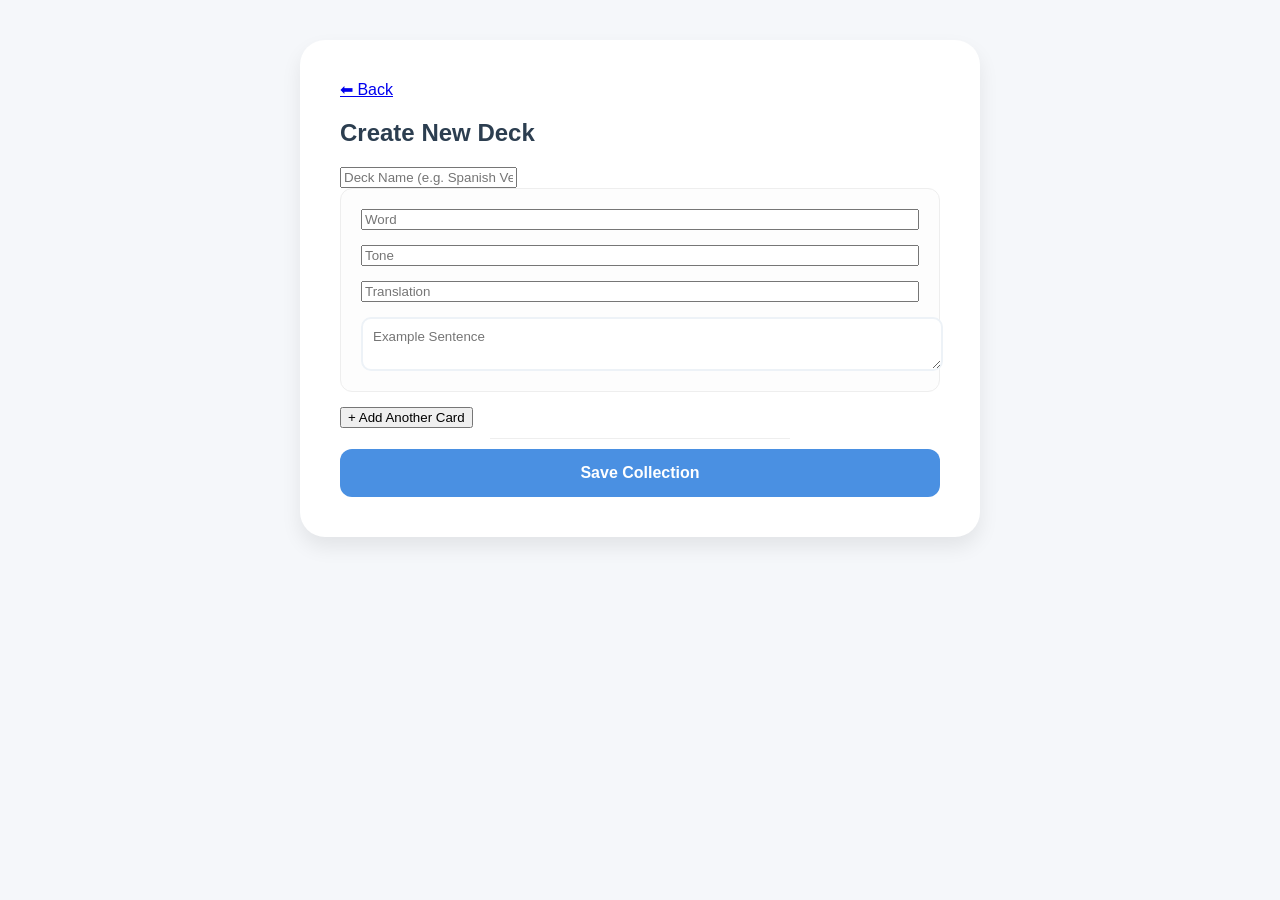
<file: templates/create.html>
<!DOCTYPE html>
<html>
<head>
    <title>Create Collection</title>
    <link rel="stylesheet" href="../static/style.css">
</head>
<body>
    <div class="form-container">
        <a href="/">⬅ Back</a>
        <h2>Create New Deck</h2>
        <form action="/create" method="POST">
            <input type="text" name="deck_name" placeholder="Deck Name (e.g. Spanish Verbs)" required class="main-input">
            
            <div id="card-inputs">
                <div class="card-input-group complex">
                    <input type="text" name="word[]" placeholder="Word" required>
                    <input type="text" name="tone[]" placeholder="Tone">
                    <input type="text" name="translation[]" placeholder="Translation" required>
                    <textarea name="example[]" placeholder="Example Sentence"></textarea>
                </div>
            </div>

            <button type="button" onclick="addMore()">+ Add Another Card</button>
            <hr>
            <button type="submit" class="btn-save">Save Collection</button>
        </form>
    </div>

    <script>
        function addMore() {
            const div = document.createElement('div');
            div.className = 'card-input-group complex';
            div.innerHTML = `
                <input type="text" name="word[]" placeholder="Word" required>
                <input type="text" name="tone[]" placeholder="Tone">
                <input type="text" name="translation[]" placeholder="Translation" required>
                <textarea name="example[]" placeholder="Example Sentence"></textarea>
            `;
            document.getElementById('card-inputs').appendChild(div);
        }
    </script>
</body>
</html>
</file>
<file: static/style.css>
:root {
    --primary: #4a90e2;
    --success: #2ecc71;
    --danger: #e74c3c;
    --bg: #f5f7fa;
    --text: #2c3e50;
    --card-shadow: 0 10px 20px rgba(0,0,0,0.08);
}

body {
    background-color: var(--bg);
    color: var(--text);
    font-family: 'Inter', -apple-system, BlinkMacSystemFont, sans-serif;
    margin: 0;
    display: flex;
    flex-direction: column;
    align-items: center;
    min-height: 100vh;
}

/* --- DASHBOARD LAYOUT --- */
.dashboard-container {
    width: 90%;
    max-width: 1200px;
    padding: 40px 20px;
}

h1 { font-weight: 800; font-size: 2rem; margin-bottom: 30px; text-align: left; }

.deck-grid {
    display: grid;
    grid-template-columns: repeat(auto-fill, minmax(280px, 1fr));
    gap: 25px;
    width: 100%;
}

.deck-card {
    background: white;
    padding: 25px;
    border-radius: 20px;
    box-shadow: var(--card-shadow);
    transition: transform 0.2s ease, box-shadow 0.2s ease;
    display: flex;
    flex-direction: column;
    justify-content: space-between;
    height: 180px;
    border: 1px solid rgba(0,0,0,0.05);
}

.deck-card:hover {
    transform: translateY(-5px);
    box-shadow: 0 15px 30px rgba(0,0,0,0.12);
}

.btn-main {
    background: var(--primary);
    color: white;
    padding: 14px 28px;
    text-decoration: none;
    border-radius: 12px;
    font-weight: 600;
    display: inline-block;
    margin-bottom: 30px;
}

.btn-study {
    background: var(--success);
    color: white;
    text-decoration: none;
    padding: 12px;
    border-radius: 10px;
    text-align: center;
    font-weight: 600;
}

/* --- STUDY VIEW (TACTILE ENGINE) --- */
#counter {
    margin-top: 20px;
    font-weight: bold;
    z-index: 100;
}
.study-page {
    display: flex;
    flex-direction: row;
    justify-content: space-between;
    height: 100vh;
    overflow: hidden;
    background-color: #f0f2f5;
}

.main-study-area {
    flex: 1;
    display: flex;
    flex-direction: column;
    align-items: center;
    justify-content: center;
}

/* SIDEBARS */
.sidebar {
    width: 200px;
    background: white;
    padding: 20px;
    box-shadow: 0 0 15px rgba(0,0,0,0.05);
    overflow-y: auto;
}

.sidebar h4 {
    border-bottom: 2px solid #eee;
    padding-bottom: 10px;
    margin-top: 0;
}

.sidebar ul {
    list-style: none;
    padding: 0;
}

.sidebar li {
    padding: 8px;
    border-bottom: 1px solid #f9f9f9;
    font-size: 0.9rem;
    color: #666;
}

.left-sidebar { border-right: 1px solid #ddd; }
.right-sidebar { border-left: 1px solid #ddd; }

.deck-container {
    position: relative;
    width: 320px;
    height: 450px;
    margin-top: 40px;
    perspective: 1000px; /* Essential for 3D */
}

.card-item {
    position: absolute;
    width: 100%;
    height: 100%;
    cursor: grab;
    z-index: 10;
    transition: transform 0.1s ease;
    user-select: none;          
    -webkit-user-select: none;  
    -moz-user-select: none;     
    -ms-user-select: none;
}

.card-inner {
    position: relative;
    width: 100%;
    height: 100%;
    text-align: center;
    transition: transform 0.6s cubic-bezier(0.4, 0, 0.2, 1);
    transform-style: preserve-3d; /* Keeps front and back together */
}

/* The Flip Trigger */
.is-flipped {
    transform: rotateY(180deg);
}

.card-face {
    position: absolute; /* STACKS FRONT AND BACK ON TOP OF EACH OTHER */
    width: 100%;
    height: 100%;
    backface-visibility: hidden; /* Hides the side you aren't looking at */
    display: flex;
    align-items: center;
    justify-content: center;
    padding: 30px;
    box-sizing: border-box;
    border-radius: 25px;
    background: white;
    font-size: 24px;
    box-shadow: 0 15px 35px rgba(0,0,0,0.1);
    user-select: none;          
    -webkit-user-select: none;
    -webkit-touch-callout: none;
}

.card-back {
    background: #f8fbff;
    color: var(--primary);
    transform: rotateY(180deg); /* Starts already turned around */
}

/* Styling for the Edit/Create Forms */
.card-input-group.complex {
    flex-direction: column;
    background: #fdfdfd;
    border: 1px solid #eee;
    padding: 20px;
}

.card-input-group.complex textarea {
    width: 100%;
    border: 2px solid #edf2f7;
    border-radius: 10px;
    padding: 10px;
    font-family: inherit;
    resize: vertical;
}

/* Styling for the Card Content */
.card-content-back {
    text-align: center;
    width: 100%;
}

.translation-line {
    font-size: 1.5rem;
    margin-bottom: 10px;
}

.tone-text {
    color: var(--primary);
    font-weight: 300;
    margin-right: 8px;
}

.example-text {
    font-style: italic;
    color: #666;
    font-size: 1rem;
    margin-top: 15px;
    line-height: 1.4;
}

hr {
    border: 0;
    border-top: 1px solid #eee;
    width: 50%;
    margin: 10px auto;
}

/* INDICATORS ON BOTH SIDES */
.swipe-indicator {
    position: absolute;
    top: 25px;
    padding: 8px 15px;
    border: 3px solid;
    border-radius: 10px;
    font-weight: 900;
    font-size: 18px;
    opacity: 0;
    z-index: 100; /* High z-index to stay on top */
    transition: opacity 0.2s;
    backface-visibility: hidden; /* Important so they don't show through the card incorrectly */
}

/* Redefine position for front and back separately if needed, 
   but since both faces are absolute, the same classes work on both. */
.left-indicator { left: 20px; color: #27ae60; border-color: #27ae60; transform: rotate(-15deg); }
.right-indicator { right: 20px; color: #e74c3c; border-color: #e74c3c; transform: rotate(15deg); }

/* Show indicators based on JS classes */
.swiping-left .left-indicator { opacity: 1; }
.swiping-right .right-indicator { opacity: 1; }

/* Background stack effect */
.card-shadow {
    position: absolute;
    width: 100%;
    height: 100%;
    background: #d1d8e0;
    border-radius: 25px;
    top: 10px;
    z-index: 1;
    transform: scale(0.96);
}

/* --- FORM STYLING --- */
.form-container {
    width: 90%;
    max-width: 600px;
    background: white;
    padding: 40px;
    border-radius: 25px;
    box-shadow: var(--card-shadow);
    margin: 40px 0;
}

.card-input-group {
    display: flex;
    gap: 15px;
    margin-bottom: 15px;
    background: #f9fafb;
    padding: 15px;
    border-radius: 12px;
}

.pronounce-btn {
    background-color: var(--primary);
    color: white;
    border: none;
    padding: 10px 20px;
    border-radius: 20px;
    font-size: 1rem;
    font-weight: bold;
    cursor: pointer;
    margin-top: 5px;
    margin-bottom: 15px;
    box-shadow: 0 4px 10px rgba(74, 144, 226, 0.2);
    transition: transform 0.1s ease, background-color 0.2s ease;
}

.pronounce-btn:hover {
    background-color: #357abd;
    transform: translateY(-2px);
}

.pronounce-btn:active {
    transform: translateY(1px);
}
/* Position the edit link in the top-right of the deck card */
.deck-card {
    position: relative; /* Essential for the absolute link below */
}

.edit-link {
    position: absolute;
    top: 15px;
    text-decoration: none;
    font-size: 0.8rem;
    color: #95a5a6;
    font-weight: bold;
    transition: color 0.2s;
}

.edit-link:hover {
    color: var(--primary);
}

/* Form extras */
.btn-add {
    background: #f0f2f5;
    border: 2px dashed #cbd5e0;
    padding: 10px;
    width: 100%;
    border-radius: 10px;
    cursor: pointer;
    margin-bottom: 20px;
    font-weight: 600;
}

.btn-add:hover {
    background: #edf2f7;
}

.btn-save {
    background: var(--primary);
    color: white;
    border: none;
    padding: 15px;
    border-radius: 12px;
    width: 100%;
    font-size: 1rem;
    font-weight: bold;
    cursor: pointer;
}

/* Container for Edit and Delete links */
.action-buttons {
    position: absolute;
    top: 15px;
    right: 15px;
    display: flex;
    gap: 12px; /* Space between Edit and Delete */
}

.edit-link, .delete-link {
    text-decoration: none;
    font-size: 0.75rem;
    font-weight: bold;
    transition: color 0.2s;
}

.edit-link {
    color: #95a5a6;
}

.edit-link:hover {
    color: var(--primary);
}

.delete-link {
    color: #bdc3c7; /* Subtle gray initially */
}

.delete-link:hover {
    color: var(--danger); /* Turns red when you hover */
}

.deck-card h3 {
    margin-top: 10px; /* Give room for the buttons above the title */
}

/* --- MIX MODAL STYLES --- */
.modal-overlay {
    position: fixed;
    top: 0;
    left: 0;
    width: 100vw;
    height: 100vh;
    background: rgba(0, 0, 0, 0.4);
    display: flex;
    align-items: center;
    justify-content: center;
    z-index: 1000;
}

.modal-box {
    background: white;
    padding: 30px;
    border-radius: 20px;
    width: 90%;
    max-width: 500px;
    box-shadow: 0 15px 35px rgba(0,0,0,0.2);
}

.modal-deck-list {
    max-height: 250px;
    overflow-y: auto;
    border: 1px solid #edf2f7;
    border-radius: 10px;
    padding: 10px;
    margin-top: 10px;
}

.modal-deck-item {
    display: flex;
    align-items: center;
    gap: 12px;
    padding: 8px 10px;
    cursor: pointer;
    border-radius: 6px;
    font-size: 0.95rem;
}

.modal-deck-item:hover {
    background: #f8fafc;
}

.modal-deck-item input[type="checkbox"] {
    width: 18px;
    height: 18px;
    cursor: pointer;
}

.btn-select-all {
    background: #f1f2f6;
    border: 1px solid #dfe4ea;
    border-radius: 6px;
    padding: 5px 10px;
    font-size: 0.8rem;
    cursor: pointer;
    margin-right: 5px;
}

.btn-select-all:hover {
    background: #e4e7ed;
}

.btn-cancel {
    background: #f1f2f6;
    color: #57606f;
    border: none;
    padding: 12px 20px;
    border-radius: 10px;
    font-weight: 600;
    cursor: pointer;
}

.play-btn {
    background: #e67e22;
    color: white;
    border: none;
    padding: 6px 14px;
    border-radius: 8px;
    font-size: 0.85rem;
    font-weight: 700;
    cursor: pointer;
    margin-left: 15px;
    transition: background-color 0.2s ease, transform 0.1s ease;
}

.play-btn:hover {
    background: #d35400;
    transform: translateY(-1px);
}

.play-btn.playing {
    background: #c0392b;
}
/* --- MOBILE --- */
@media (max-width: 600px) {
    .deck-grid { grid-template-columns: 1fr; }
    .deck-container {
        width: 85vw;
        height: 60vh;
    }
    .card-input-group { flex-direction: column; }
}

@media (max-width: 800px) {
    .sidebar { display: none; } /* Hide sidebars on phone to save space */
}
</file>
